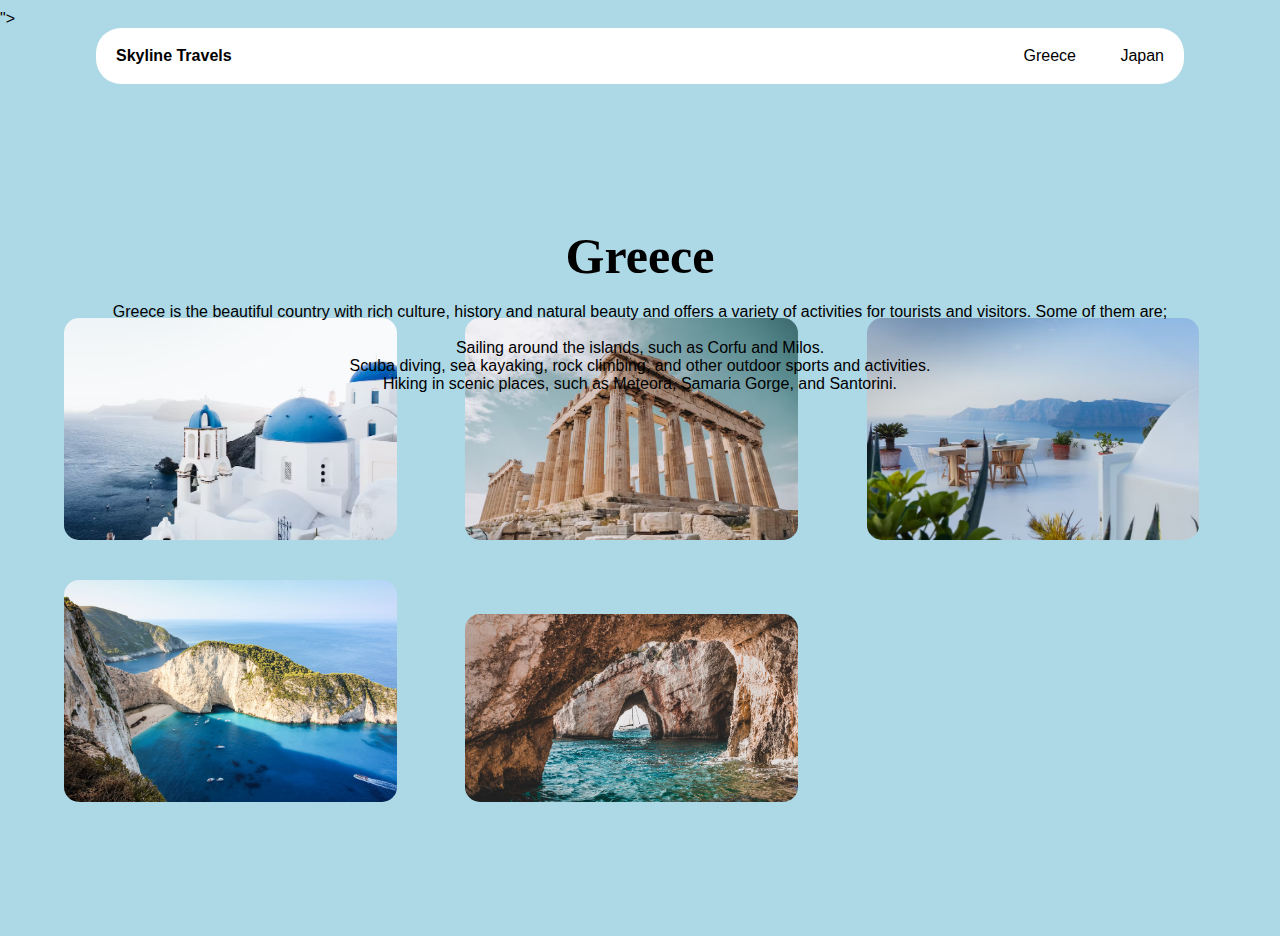
<file: greece.html>
<!DOCTYPE html>
<html lang="en">
<head>
    <meta charset="UTF-8">
    <meta name="viewport" content="width=device-width, initial-scale=1.0">
    <link rel="stylesheet" href="style.css">
    <link rel="stylesheet" href="https://cdnjs.cloudflare.com/ajax/libs/font-awesome/6.4.2/css/all.min.css" integrity="sha512-z3gLpd7yknf1YoNbCzqRKc4qyor8gaKU1qmn+CShxbuBusANI9QpRohGBreCFkKxLhei6S9CQXFEbbKuqLg0DA==" crossorigin="anonymous" referrerpolicy="no-referrer" />">
    <title>Document</title>
</head>
<body>
        <div class="navbar">
            <div class="brand"><a href="index.html">Skyline Travels</a></div>

                <ul>
                     <li><a href="greece.html">Greece</a></li>
                     <li><a href="japan.html">Japan</a></li>
                </ul>     
    </div><br>
    <div class="cont">
        <h1>Greece</h1><br>
        <p>Greece is the beautiful country with rich culture, history and natural beauty and offers a variety of activities for tourists and visitors. Some of them are;<br><br> Sailing around the islands, such as Corfu and Milos.<br>Scuba diving, sea kayaking, rock climbing, and other outdoor sports and activities.<br>Hiking in scenic places, such as Meteora, Samaria Gorge, and Santorini.</p>
    </div><br>
    <br><br><br><br><br><br><br><br><br><br><br>

    <div class="picture">
        <img src="greece_1.jpeg" alt="One of the beautiful scenary of Greece">
        <img src="greece_2.jpeg" alt="One of the beautiful scenary of Greece">
        <img src="greece_3.jpeg" alt="One of the beautiful scenary of Greece"><br>
        <br>
        <br>
        <img src="greece_4.jpeg" alt="One of the beautiful scenary of Greece">
        <img src="greece_5.jpeg" alt="One of the beautiful scenary of Greece">
    </div>
    <footer>
        <div class="footerContainer">
            <div class="socialIcons">
           
                 <a href=""><i class="fa-brands fa-facebook"></i></a>
                 <a href=""><i class="fa-brands fa-instagram"></i></a>
                 <a href=""><i class="fa-brands fa-twitter"></i></a>
                 <a href=""><i class="fa-brands fa-linkedin"></i></a>
            </div>
        </div>
    </footer>

    
</body>
</html>
</file>
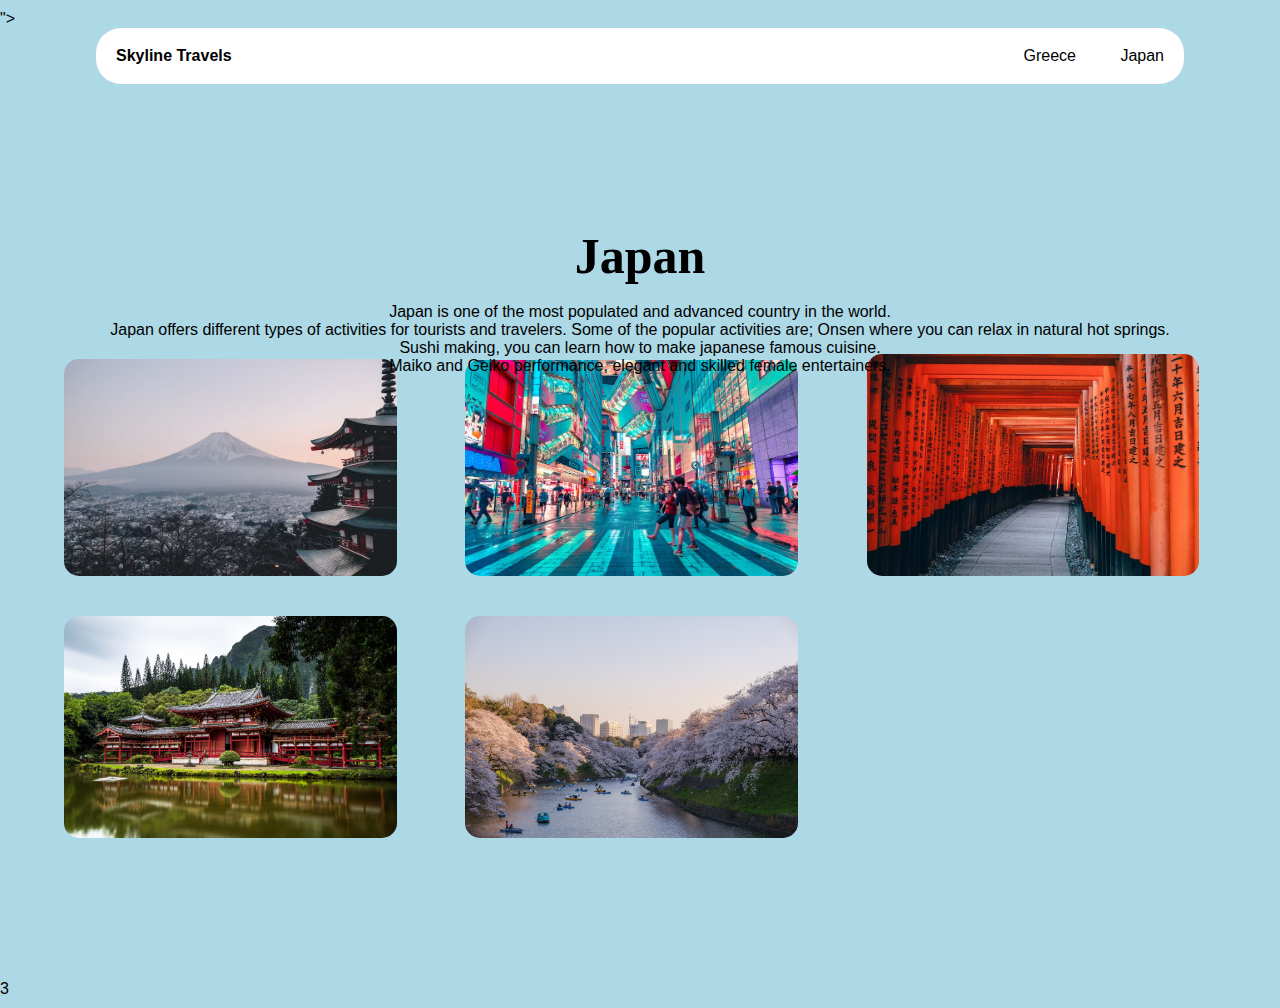
<file: japan.html>
<!DOCTYPE html>
<html lang="en">
<head>
    <meta charset="UTF-8">
    <meta name="viewport" content="width=device-width, initial-scale=1.0">
    <link rel="stylesheet" href="style.css">
    <link rel="stylesheet" href="https://cdnjs.cloudflare.com/ajax/libs/font-awesome/6.4.2/css/all.min.css" integrity="sha512-z3gLpd7yknf1YoNbCzqRKc4qyor8gaKU1qmn+CShxbuBusANI9QpRohGBreCFkKxLhei6S9CQXFEbbKuqLg0DA==" crossorigin="anonymous" referrerpolicy="no-referrer" />">
    <title>Document</title>
</head>
<body>
        <div class="navbar">
            <div class="brand"><a href="index.html">Skyline Travels</a></div>
                <ul>
                     <li><a href="greece.html">Greece</a></li>
                     <li><a href="japan.html">Japan</a></li>
                </ul>     
    </div><br>
    <div class="contentt">
        <h1>Japan</h1><br>
        <p>Japan is one of the most populated and advanced country in the world.<br> Japan offers different types of activities for tourists and travelers. Some of the popular activities are; Onsen where you can relax in natural hot springs. <br> Sushi making, you can learn how to make japanese famous cuisine.<br>Maiko and Geiko performance, elegant and skilled female entertainers.<br></p><br>
       
    </div><br><br><br>

    <br><br><br><br><br><br><br><br><br><br><br>

    <div class="japan">
        <img src="japan_1.jpeg" alt="One of the beautiful scenary of Japan">
        <img src="japan_2.jpeg" alt="One of the beautiful scenary of Japan">
        <img src="japan_3.jpeg" alt="One of the beautiful scenary of Japan"><br>
        <br>
        <br>
        <img src="japan_4.jpeg" alt="One of the beautiful scenary of Japan">
        <img src="japan_5.jpeg" alt="One of the beautiful scenary of Japan">
    </div>
    <br>
    <footer>
        <div class="footerContainer">
            <div class="socialIcons">
           
                 <a href=""><i class="fa-brands fa-facebook"></i></a>
                 <a href=""><i class="fa-brands fa-instagram"></i></a>
                 <a href=""><i class="fa-brands fa-twitter"></i></a>
                 <a href=""><i class="fa-brands fa-linkedin"></i></a>
            </div>
        </div>
    </footer>
    3
</body>
</html>
</file>
<file: style.css>
*{
    margin: 0;
    padding: 0;
    font-family: 'Gill Sans', 'Gill Sans MT', Calibri, 'Trebuchet MS', sans-serif;
    list-style: none;
    box-sizing: border-box;
    text-decoration: none;
}

/* Index page background image */

.banner{
    width: 100;
    height: 100vh;
    background-image: linear-gradient(rgba(0,0,0,0.75), rgba(0,0,0,0.75)),url(travel_agency.jpeg);
    background-size: cover;
    background-position: center;
}

/* Top navbar  */


.navbar{
    background: white;
    height: 10px;
    width: 100%;
    border-radius: 25px;

}
.navbar{
    width: 85%;
    margin: auto;
    padding: 28px 0;
    display: flex;
    align-items: center;
    justify-content: space-between;
}

.navbar a{
    text-decoration: none;
    color: black;
}
.navbar ul li{
    list-style: none;
    display: inline-block;
    margin: 0 20px;
    color: black;
    position: relative;
}

.navbar ul li::after{
    content: '';
    height: 3px;
    width: 0;
    background: coral;
    position: absolute;
    left: 0;
    bottom: -10px;
    transition: 0.5s ease-in-out;
}
.navbar ul li:hover::after{
    width: 100%;
}


/* Brand name styling on the left */

.brand{
    text-decoration: none;
    color: black;
    font-family:'EB Garamond', serif;
    margin-left: 20px;
    text-align: left;
    font-size: medium;
    font-weight: bold;
    position: relative;
}
.brand::after{
    content: '';
    height: 3px;
    width: 0;
    background: CORAL;
    position: absolute;
    left: 0;
    bottom: -10px;
    transition: 0.5s;
}

.brand:hover::after{
    width: 100%;

}


/* Index page content  */
.content{
    width: 100%;
    position: absolute;
    top: 50%;
    transform: translateY(-50%);
    text-align:center;
    color: white;
}

.content h1{
    font-size: 50px;
    margin-top: 80px;
    font-family: 'EB Garamond', serif;
}
.content p{
    margin: 20px auto;
    font-weight: 100;
    line-height: 25px;
}

/* Style footer  */

footer{
    background-color: none;
}

.footerContainer{
    width: 100%;
    padding: 70px 30px 20px;
}
.socialIcons{
    display: flex;
    justify-content: center;
}
.socialIcons a{
    text-decoration: none;
    padding: 10px;
    background-color: none;
    margin: 5px;
    border-radius: 50%;
}

.socialIcons a i{
    font-size: 1.5em;
    color: black;
    opacity: 0.9;
}

/* Hover effects on Social Media Icons */

.socialIcons a:hover{
    background-color: #111;
    transition: 0.5s;
}

.socialIcons a:hover i{
    color: white;
    transition: 0.5s;
}



/* Style Greece and Japan page */

body{
    background-color:lightblue;
    padding: 10px 0;
}

.cont{
    width: 100%;
    position: absolute;
    top: 30%;
    transform: translateY(-50%);
    text-align:center;
    color: black;
}
.cont h1{
    font-size: 50px;
    margin-top: 80px;
    font-family: 'EB Garamond', serif;
}
.contentt{
    width: 100%;
    position: absolute;
    top: 30%;
    transform: translateY(-50%);
    text-align:center;
    color: black;
}

.contentt h1{
    font-size: 50px;
    margin-top: 80px;
    font-family: 'EB Garamond', serif;
}

.text{
    width: 100%;
    position: absolute;
    top: 30%;
    transform: translateY(-50%);
    text-align:center;
    color: black;
}
.text h1{
    font-size: 50px;
    margin-top: 80px;
    font-family: 'EB Garamond', serif;
}
.text p{
    margin: 20px auto;
    font-weight: 100;
    line-height: 25px;
}

/* style images  */

img{
    width: 26%;
    height: auto;
    border-radius: 15px;
    display:flexbox;
    margin-left: 5%;
    
}

img:hover{
    box-shadow: 0 0 2px 1px rgba(7, 157, 226, 0.774);
}
</file>
